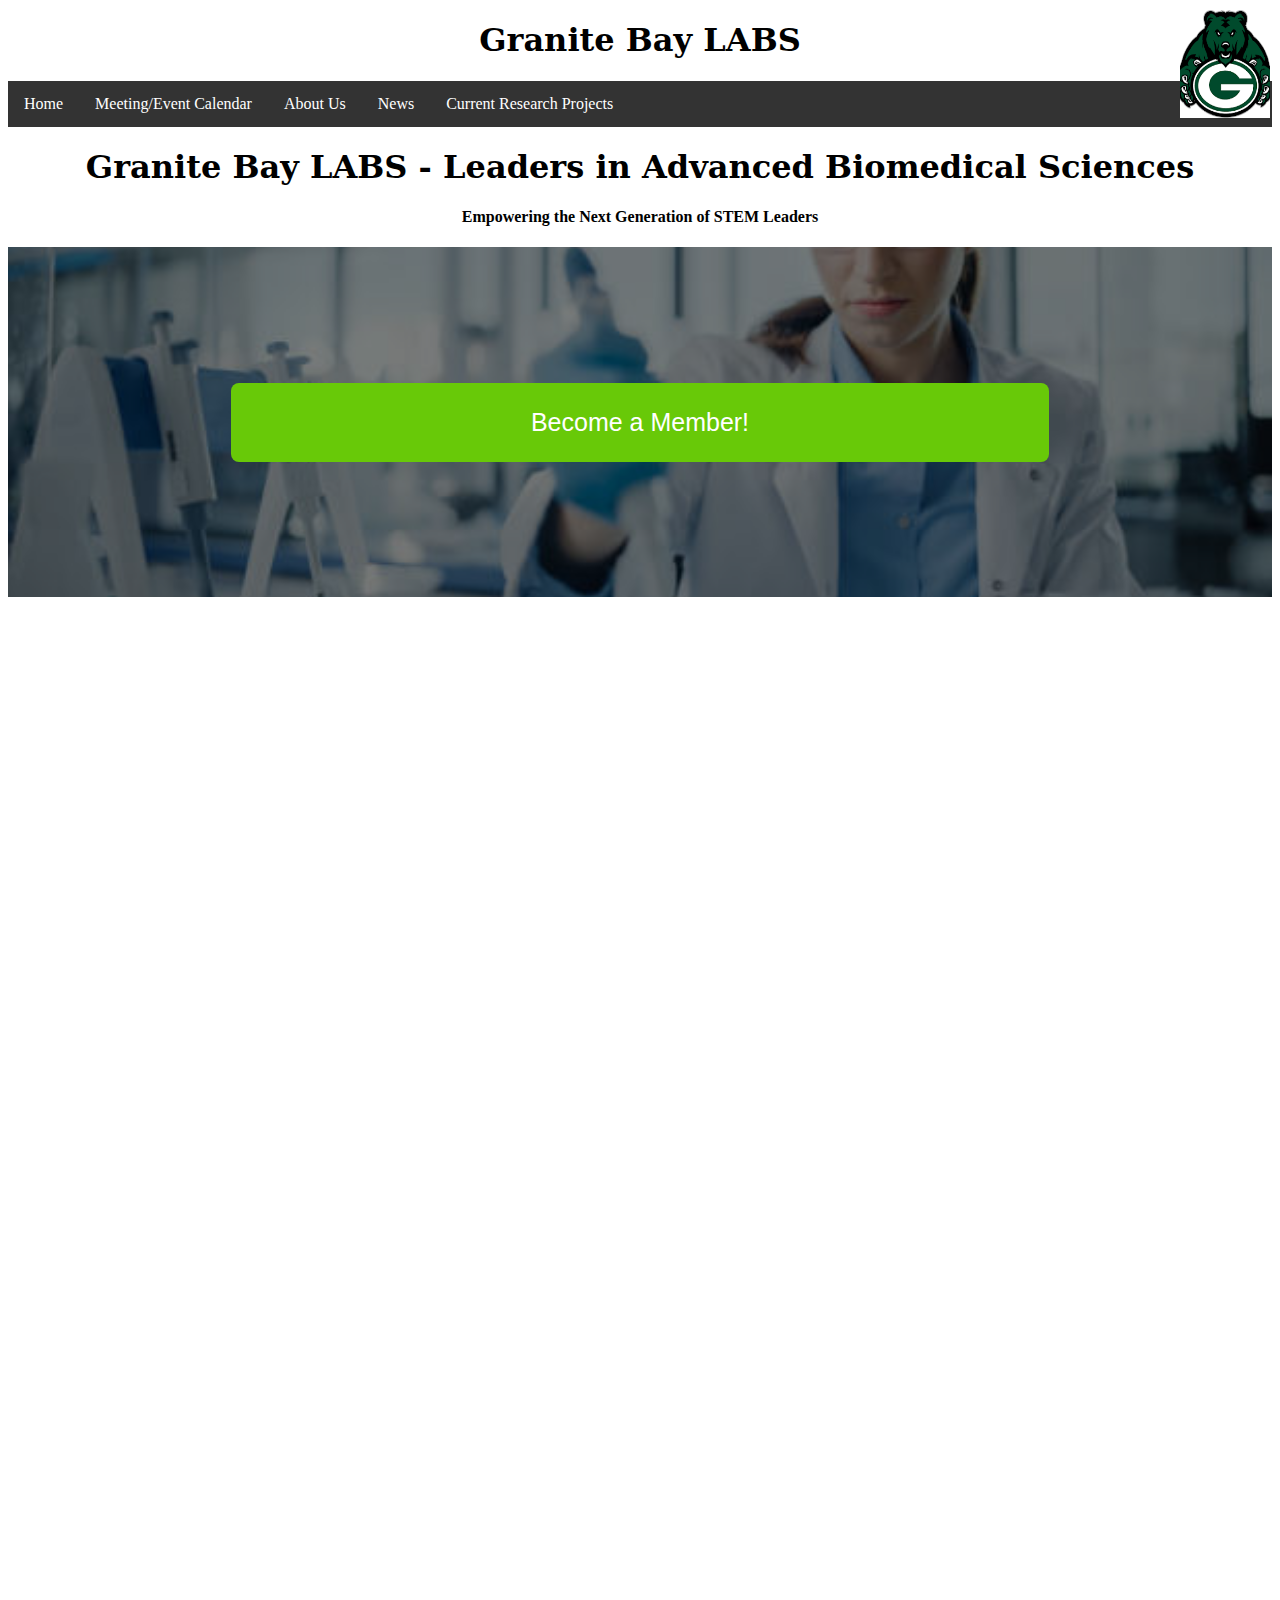
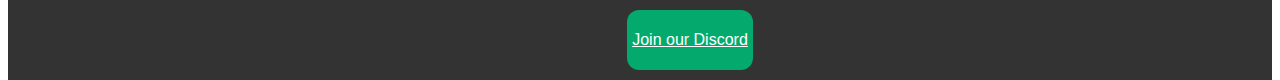
<file: index.html>
<!DOCTYPE html>
<head>
  <meta charset="UTF-8">
  <meta name="viewport" content="width=device-width, initial-scale=1.0">
  <title>Home Page</title>
  
  <!-- Google Fonts for a fancy yet readable font -->
  <link href="https://fonts.googleapis.com/css2?family=Playfair+Display:wght@700&family=Roboto:wght@400&display=swap" rel="stylesheet">
  
  <style>
      /* Styling for the quote container */
      .quote-container {
          text-align: center;
          margin-top: 150px; /* Adjusted margin to make sure it’s below the header */
          opacity: 0;
          transform: translateY(100px); /* Starts below the view */
          transition: transform 1s ease-out, opacity 1s ease-out;
      }

      /* Apply the Playfair Display font for the quote */
      .quote-text {
          font-family: 'Playfair Display', serif;
          font-size: 60px; /* Larger font size for the quote */
          font-style: italic;
          color: #333;
          line-height: 1.4; /* More space between lines */
          margin: 0;
      }

      /* Apply the Roboto font for the author */
      .quote-author {
          font-family: 'Roboto', sans-serif;
          font-size: 30px; /* Slightly smaller than the quote */
          font-weight: bold;
          color: #555;
          margin-top: 20px; /* Add some space between the quote and author */
      }
  </style>
</head>
<script async src="https://www.googletagmanager.com/gtag/js?id=G-EE4Z3JQEGF"></script>
<script>
  window.dataLayer = window.dataLayer || [];
  function gtag(){dataLayer.push(arguments);}
  gtag('js', new Date());

  gtag('config', 'G-EE4Z3JQEGF');
</script>

<body id="HomePageBackground">
  <link rel="stylesheet" href="CSS.css">
  <h1 class="titles">Granite Bay LABS</h1>
  <img src="GBHSLogo.png" id="GBHSLogo">

    <ul id="HomePageNav">
        <li><a href="index.html">Home</a></li>
        <li><a href="MeetingAndEventCalendar.html">Meeting/Event Calendar</a></li>
        <li><a href="AboutUs.html">About Us</a></li>
        <li><a href="News.html">News</a></li>
        <li><a href="CurrentResearchProjects.html">Current Research Projects</a></li>
      </ul>


<h1 id="HomePageIntro">Granite Bay LABS - Leaders in Advanced Biomedical Sciences</h1>
<h4 id="HomePageDescription">Empowering the Next Generation of STEM Leaders</h4>

<div id="BecomeAMemberNavbar">
  <div id="navbar-overlay"></div>
  <div id="navbar-content">
     <button onclick="window.open('https://docs.google.com/forms/d/e/1FAIpQLSf9qW3ciBaau48U1YjkYth9KELZygFv-gpdDV071eHLiKGDVw/viewform?usp=header', '_blank' )"  id="BecomeAMemberButton">
    <p id="MemberButtonText">Become a Member!</p>
  </button></div>
</div>



<div class="quote-container">
  <p class="quote-text">"If we knew what it was we were doing, it would not be called research, would it?"</p>
  <p class="quote-author">— Albert Einstein</p>
</div>

<script>
  window.addEventListener("scroll", function () {
      let quoteContainer = document.querySelector(".quote-container");
      let quoteTop = quoteContainer.getBoundingClientRect().top;
      let windowHeight = window.innerHeight;

      // Check if the quote is almost in view to apply the effect
      if (quoteTop < windowHeight - 100) {
          quoteContainer.style.transform = "translateY(0px)"; // Move up
          quoteContainer.style.opacity = "1"; // Fade in effect
      }
  });
</script>


<div id="DiscordButtonDiv">
  <ul id="DiscordButtonNav">
    <li>
  <button onclick="window.open('https://discord.gg/B49butV2wY', '_blank' )"  id="DiscordButton">
    <p id="DiscordButtonText">Join our Discord</p>
  </button>
  </li>
</ul>
</div>

   

</body>
</file>
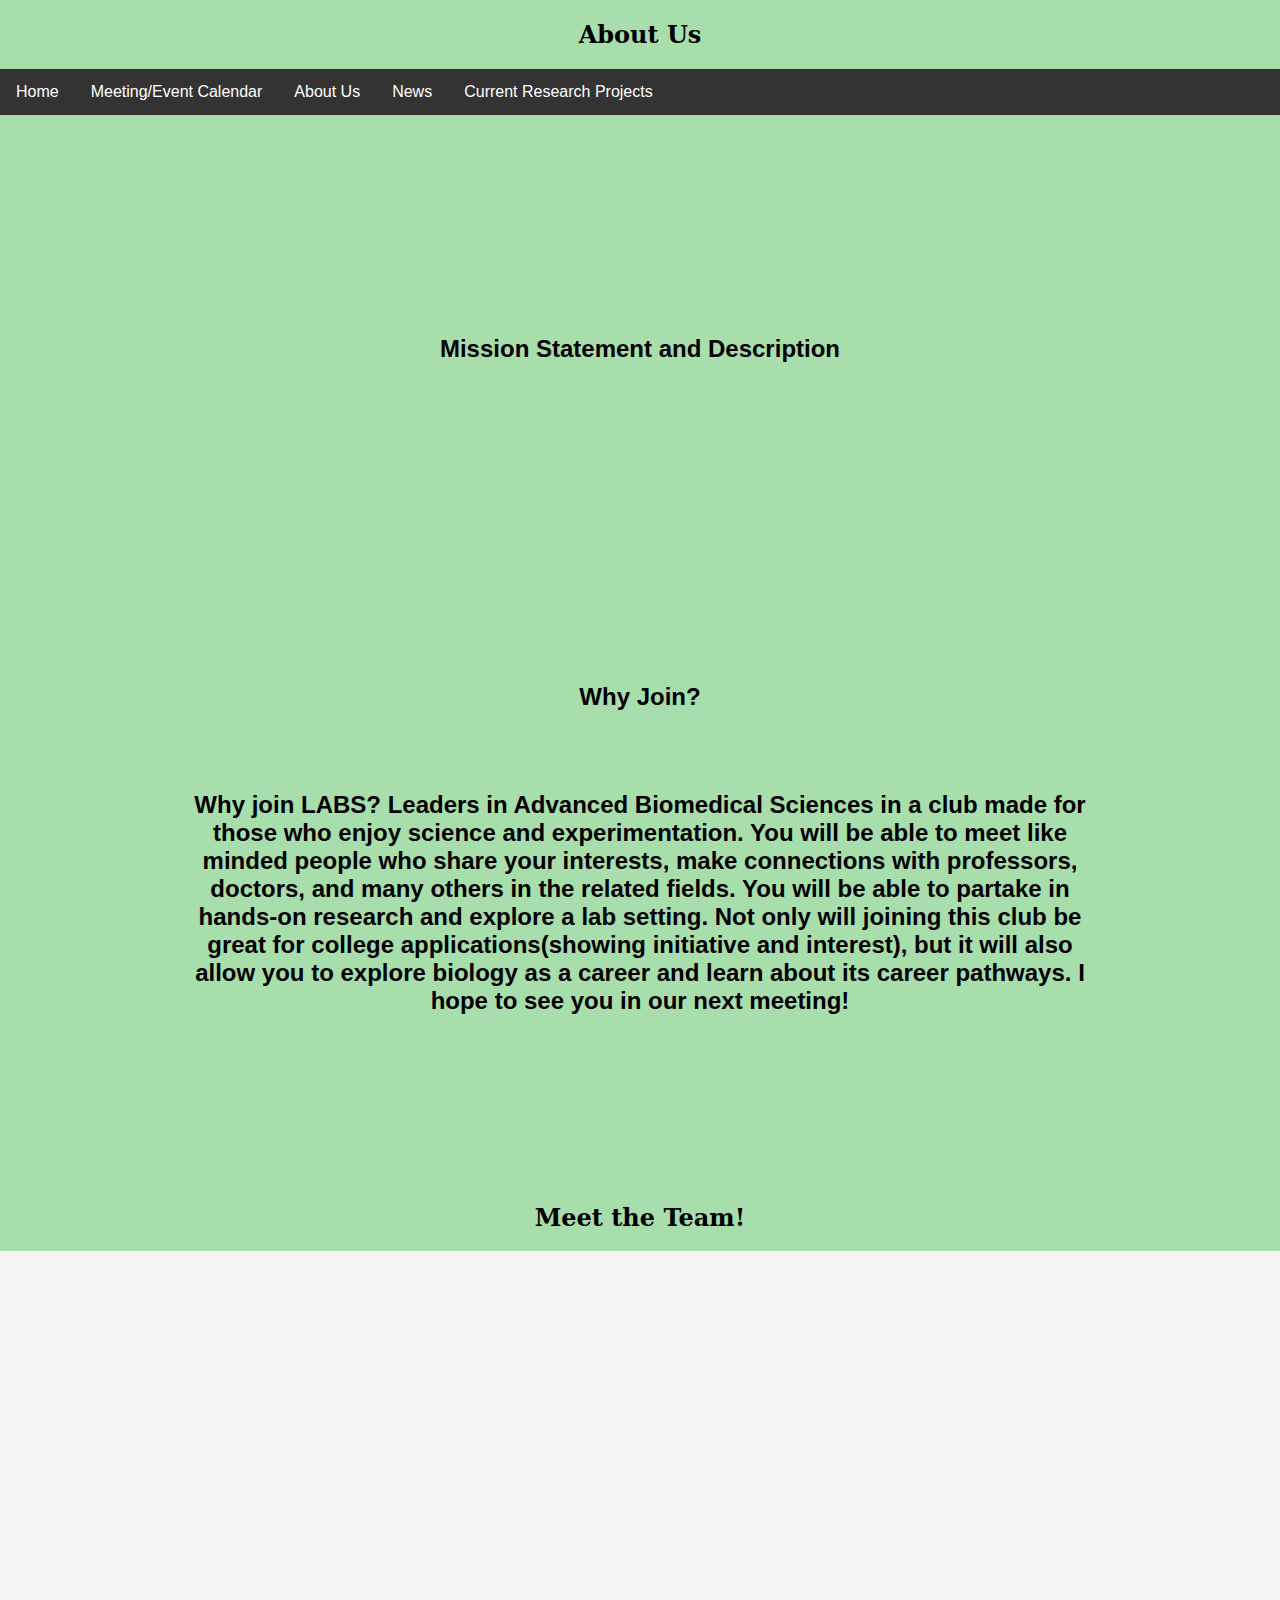
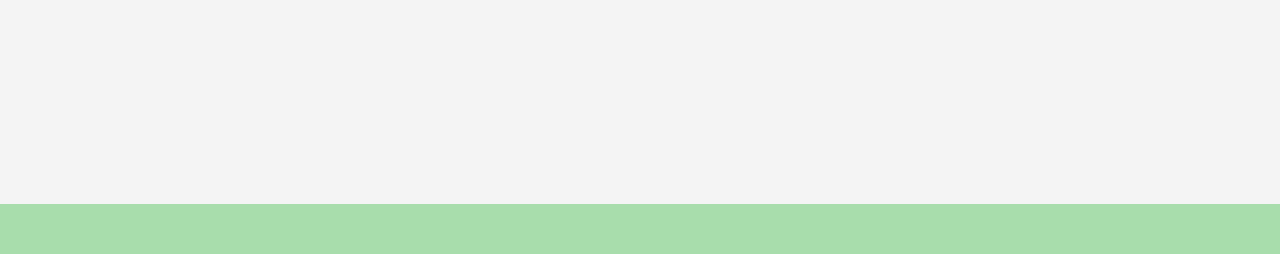
<file: AboutUs.html>
<!DOCTYPE html>
<html lang="en">
<head>
    <meta charset="UTF-8">
    <meta name="viewport" content="width=device-width, initial-scale=1.0">
    <title>About Us - Floating Images in Boxes</title>
    <link rel="stylesheet" href="CSS.css">
    <style>
        /* Ensure this CSS is either in the <style> section or in your external file */
        body {
            font-family: Arial, sans-serif;
            margin: 0;
            padding: 0;
            background-color: #f4f4f4;
        }

        .about-section {
            display: flex;
            flex-wrap: wrap; /* Allow wrapping for multiple rows */
            justify-content: center; /* Center align all the boxes */
            padding: 50px;
            gap: 40px;
            background-color: #f4f4f4;
        }

        .person-box {
            width: 300px; /* Set width of each person box */
            padding: 20px;
            background-color: #fff;
            border-radius: 8px;
            box-shadow: 0 4px 6px rgba(0, 0, 0, 0.1);
            text-align: center;
            position: relative;
            transform: translateY(100px); /* Starts off-screen */
            opacity: 0; /* Hidden at first */
            transition: transform 0.8s ease-out, opacity 0.8s ease-out; /* Floating effect */
        }

        .person-box img {
            width: 100%; /* Make image fill the box */
            border-radius: 8px;
        }

        .person-box .text {
            margin-top: 15px;
        }

        .person-box h2 {
            font-size: 22px;
            margin: 10px 0;
        }

        .person-box p {
            font-size: 16px;
        }
  
        #WhyJoinTitle{
          text-align: center;
          position: relative;
          top: 500px;
        }
        #MissionStatement{
          text-align: center;
          position: relative;
          top: 200px;
        }
        #WhyJoinText{
          margin-right: 14%;
          margin-left: 14%;
        }
        #MissionStatementText{
          margin-right: 14%;
          margin-left: 14%;
        }
    </style>
</head>
<script async src="https://www.googletagmanager.com/gtag/js?id=G-EE4Z3JQEGF"></script>
<script>
  window.dataLayer = window.dataLayer || [];
  function gtag(){dataLayer.push(arguments);}
  gtag('js', new Date());

  gtag('config', 'G-EE4Z3JQEGF');
</script>
<body class="AboutUsPage">

    <h2 class="titles">About Us</h2>

    <ul>
        <li><a href="index.html">Home</a></li>
        <li><a href="MeetingAndEventCalendar.html">Meeting/Event Calendar</a></li>
        <li><a href="AboutUs.html">About Us</a></li>
        <li><a href="News.html">News</a></li>
        <li><a href="CurrentResearchProjects.html">Current Research Projects</a></li>
    </ul>

    <h2 id="MissionStatement">Mission Statement and Description</h2>
<p id="MissionStatementText"> </p>

    <h2 id="WhyJoinTitle">Why Join?  
      <br>
      <br>
      <br>
      <p id="WhyJoinText">
        Why join LABS? Leaders in Advanced Biomedical Sciences in a club made for those who enjoy science and experimentation. You will be able to meet like minded people who share your interests, make connections with professors, doctors, and many others in the related fields. You will be able to partake in hands-on research and explore a lab setting. Not only will joining this club be great for college applications(showing initiative and interest), but it will also allow you to explore biology as a career and learn about its career pathways. I hope to see you in our next meeting!

      </p>
      <br>
      <br>
      <br>
      <br>
      <br>
      <br>
      <br>
      <br>
      <br>
      <br>
      <br>
      <br>
      <br>
      <br>
      <br>
      <br>
      <br>
      <br>
      <br>
      <br>
      <br>
      <br>
      <br>
      </h2>
    <h2 class="titles">Meet the Team! 
    </h2>

    <!-- About Us Section with Boxes -->
    <div class="about-section">
        <!-- Person 1 Box -->
        <div class="person-box">
            <img src="MyImage.jpg" alt="Person 1">
            <div class="text">
                <h2>John Doe</h2>
                <p>John is a passionate web developer with experience in HTML, CSS, and JavaScript.</p>
            </div>
        </div>

        <!-- Person 2 Box -->
        <div class="person-box">
            <img src="MyImage.jpg" alt="Person 2">
            <div class="text">
                <h2>Jane Smith</h2>
                <p>Jane is a UX designer who loves creating intuitive user experiences for web and mobile apps.</p>
            </div>
        </div>

        <!-- Person 3 Box -->
        <div class="person-box">
            <img src="MyImage.jpg" alt="Person 3">
            <div class="text">
                <h2>Sam Wilson</h2>
                <p>Sam is a back-end developer who specializes in Python, Node.js, and cloud computing.</p>
            </div>
        </div>
    </div>

    <script>
        window.addEventListener("scroll", function () {
            let boxes = document.querySelectorAll(".person-box");
            boxes.forEach(box => {
                let boxTop = box.getBoundingClientRect().top;
                let windowHeight = window.innerHeight;

                // Check if the box is almost in view to apply the effect
                if (boxTop < windowHeight - 100) {
                    box.style.transform = "translateY(0px)"; // Move up
                    box.style.opacity = "1"; // Fade in effect
                }
            });
        });
    </script>




</body>
</html>
</file>
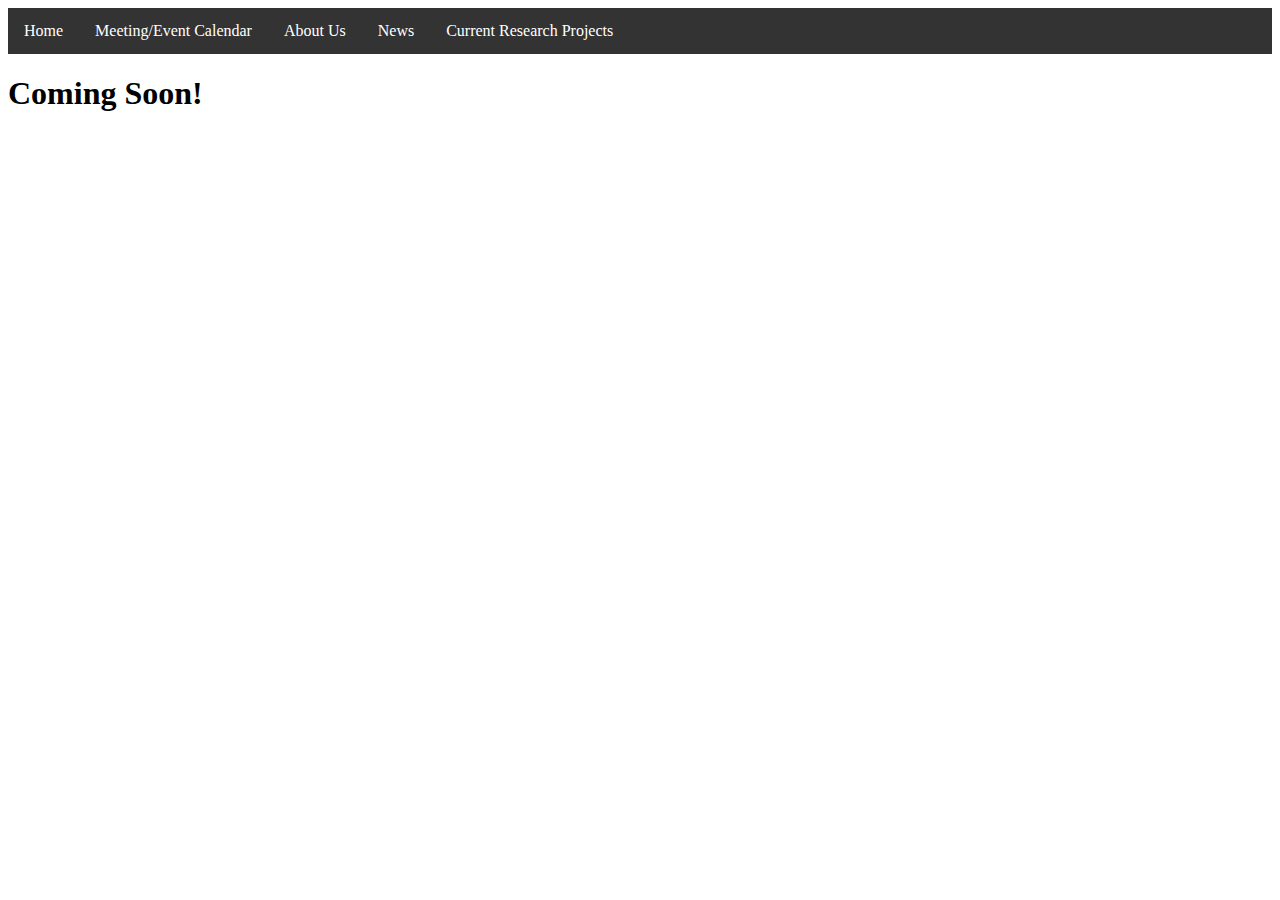
<file: CurrentResearchProjects.html>
<!DOCTYPE html>
<head>

</head>
<script async src="https://www.googletagmanager.com/gtag/js?id=G-EE4Z3JQEGF"></script>
<script>
  window.dataLayer = window.dataLayer || [];
  function gtag(){dataLayer.push(arguments);}
  gtag('js', new Date());

  gtag('config', 'G-EE4Z3JQEGF');
</script>
<body>
    <link rel="stylesheet" href="CSS.css">



    <ul>
        <li><a href="index.html">Home</a></li>
        <li><a href="MeetingAndEventCalendar.html">Meeting/Event Calendar</a></li>
        <li><a href="AboutUs.html">About Us</a></li>
        <li><a href="News.html">News</a></li>
        <li><a href="CurrentResearchProjects.html">Current Research Projects</a></li>
      </ul>
    


<h1>


Coming Soon!


</h1>

</body>
</file>
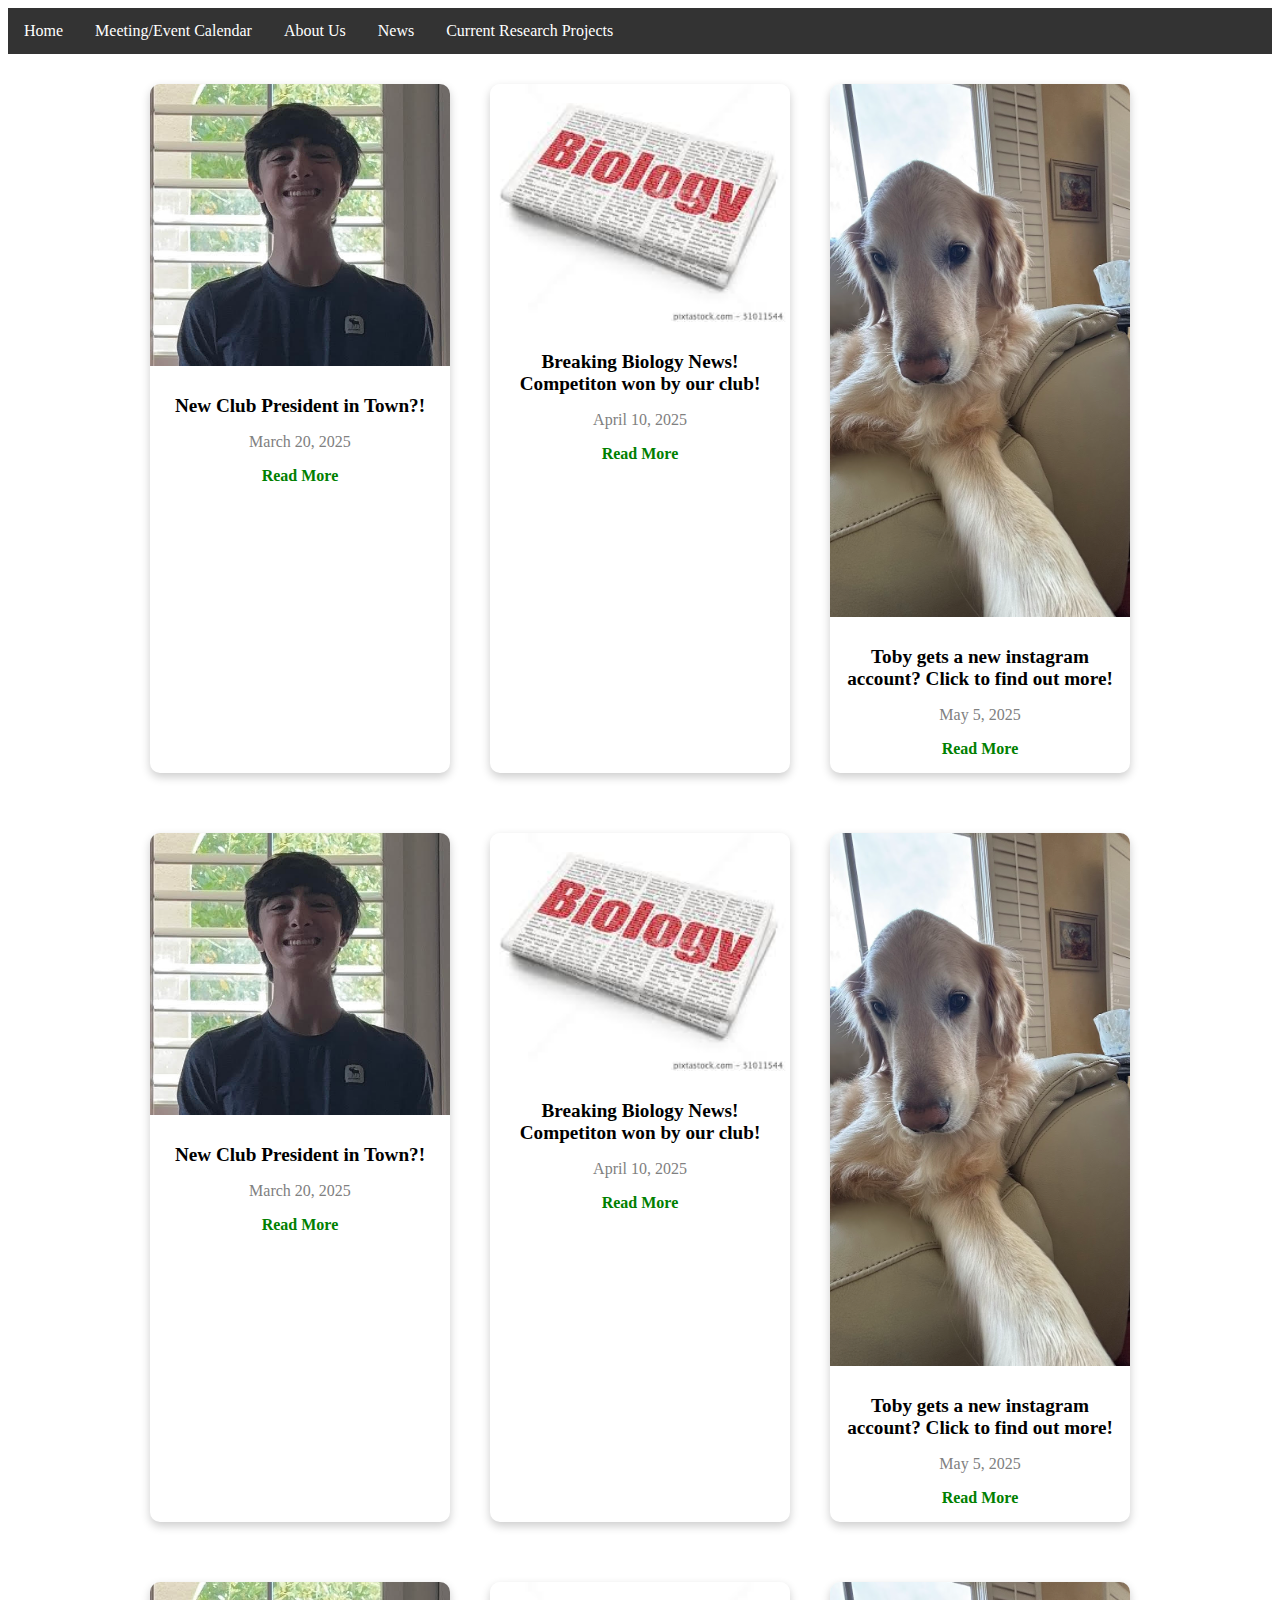
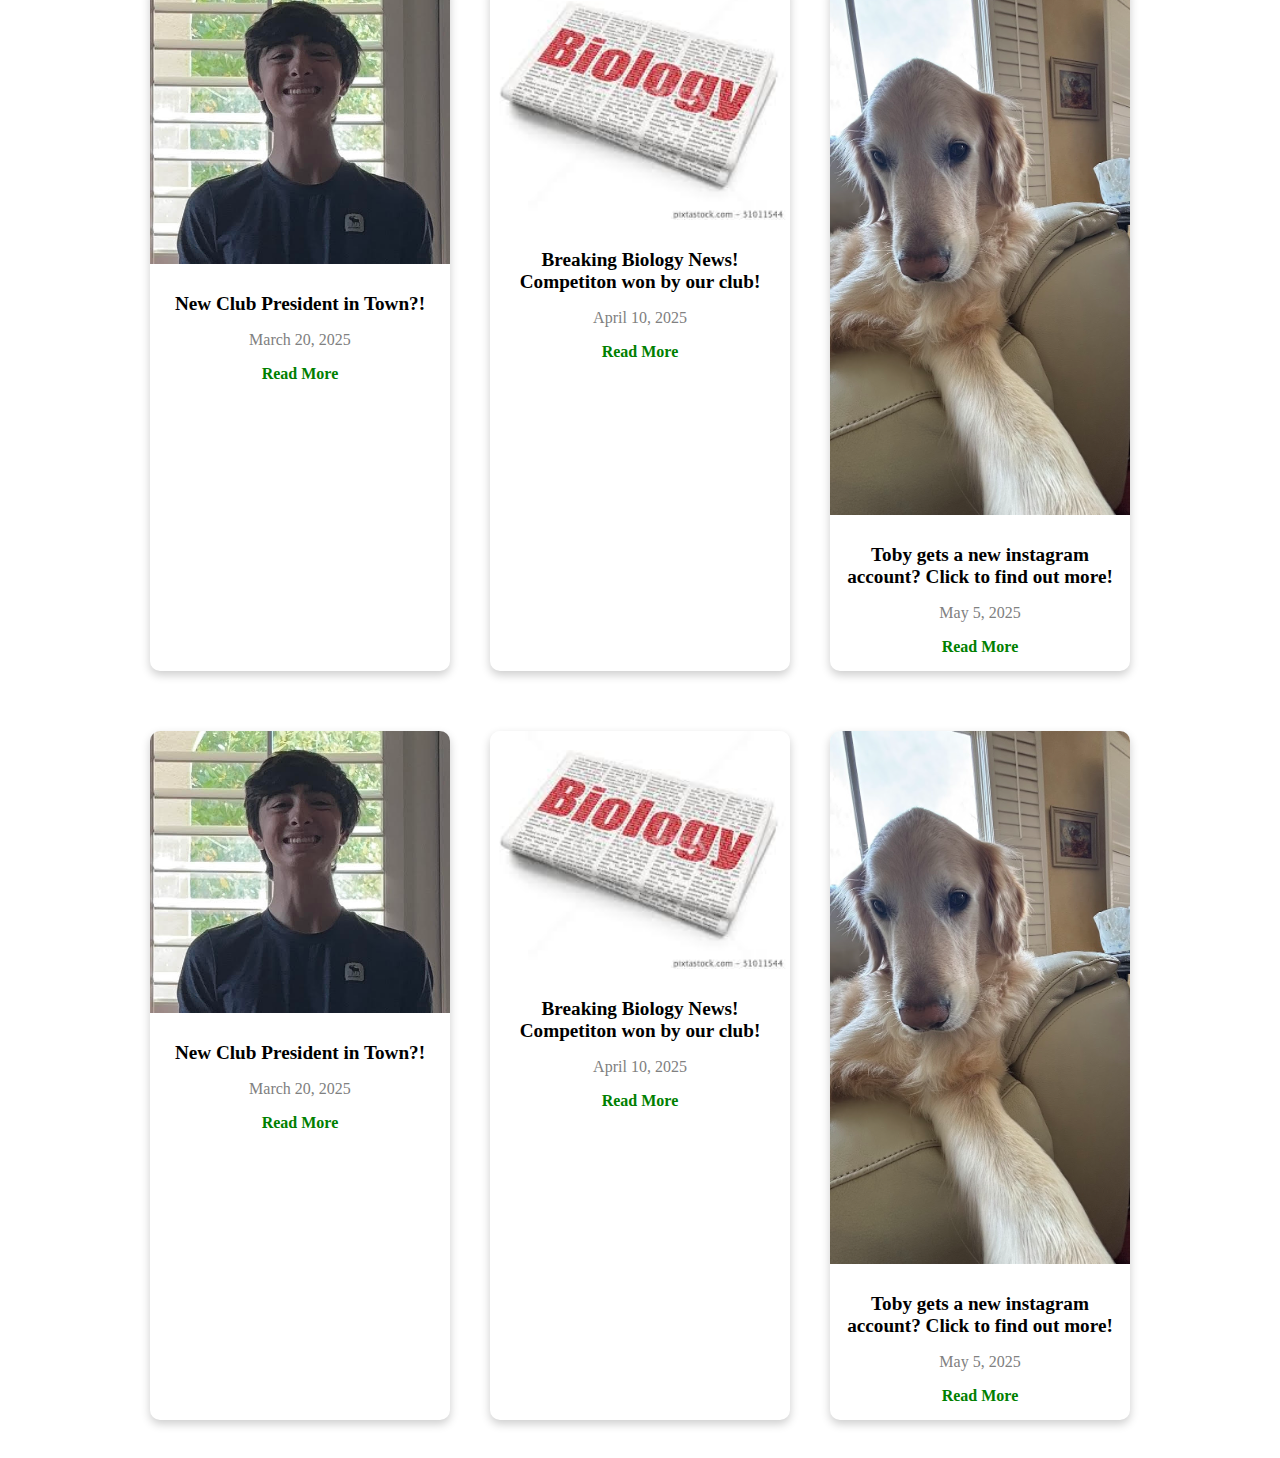
<file: News.html>
<!DOCTYPE html>
<head>

</head>
<script async src="https://www.googletagmanager.com/gtag/js?id=G-EE4Z3JQEGF"></script>
<script>
window.dataLayer = window.dataLayer || [];
function gtag(){dataLayer.push(arguments);}
gtag('js', new Date());

gtag('config', 'G-EE4Z3JQEGF');
</script>
<link rel="stylesheet" href="CSS.css">


<body>
    

    <ul>
        <li><a href="index.html">Home</a></li>
        <li><a href="MeetingAndEventCalendar.html">Meeting/Event Calendar</a></li>
        <li><a href="AboutUs.html">About Us</a></li>
        <li><a href="News.html">News</a></li>
        <li><a href="CurrentResearchProjects.html">Current Research Projects</a></li>
      </ul>
    
      <div class="news-container">
        <div class="news-card">
            <img src="MyImage.jpg" alt="Freshmen Course Selection">
            <div class="news-content">
                <h2>New Club President in Town?!</h2>
                <p>March 20, 2025</p>
                <a href="your-link1.html" class="read-more" target="_blank">Read More</a>
            </div>
        </div>
    
        <div class="news-card">
            <img src="BiologyNewsImage.jpg" alt="Another Event">
            <div class="news-content">
                <h2>Breaking Biology News! Competiton won by our club!</h2>
                <p>April 10, 2025</p>
                <a href="your-link2.html" class="read-more" target="_blank">Read More</a>
            </div>
        </div>
    
        <div class="news-card">
            <img src="TobySelfie.jpg" alt="New Research Project">
            <div class="news-content">
                <h2>Toby gets a new instagram account? Click to find out more!</h2>
                <p>May 5, 2025</p>
                <a href="https://www.youtube.com/watch?v=dQw4w9WgXcQ" class="read-more" target="_blank">Read More</a>
            </div>
        </div>
    </div>


    <div class="news-container">
      <div class="news-card">
          <img src="MyImage.jpg" alt="Freshmen Course Selection">
          <div class="news-content">
              <h2>New Club President in Town?!</h2>
              <p>March 20, 2025</p>
              <a href="your-link1.html" class="read-more" target="_blank">Read More</a>
          </div>
      </div>
  
      <div class="news-card">
          <img src="BiologyNewsImage.jpg" alt="Another Event">
          <div class="news-content">
              <h2>Breaking Biology News! Competiton won by our club!</h2>
              <p>April 10, 2025</p>
              <a href="your-link2.html" class="read-more" target="_blank">Read More</a>
          </div>
      </div>
  
      <div class="news-card">
          <img src="TobySelfie.jpg" alt="New Research Project">
          <div class="news-content">
              <h2>Toby gets a new instagram account? Click to find out more!</h2>
              <p>May 5, 2025</p>
              <a href="https://www.youtube.com/watch?v=dQw4w9WgXcQ" class="read-more" target="_blank">Read More</a>
          </div>
      </div>
  </div>



  <div class="news-container">
    <div class="news-card">
        <img src="MyImage.jpg" alt="Freshmen Course Selection">
        <div class="news-content">
            <h2>New Club President in Town?!</h2>
            <p>March 20, 2025</p>
            <a href="your-link1.html" class="read-more" target="_blank">Read More</a>
        </div>
    </div>

    <div class="news-card">
        <img src="BiologyNewsImage.jpg" alt="Another Event">
        <div class="news-content">
            <h2>Breaking Biology News! Competiton won by our club!</h2>
            <p>April 10, 2025</p>
            <a href="your-link2.html" class="read-more" target="_blank">Read More</a>
        </div>
    </div>

    <div class="news-card">
        <img src="TobySelfie.jpg" alt="New Research Project">
        <div class="news-content">
            <h2>Toby gets a new instagram account? Click to find out more!</h2>
            <p>May 5, 2025</p>
            <a href="https://www.youtube.com/watch?v=dQw4w9WgXcQ" class="read-more" target="_blank">Read More</a>
        </div>
    </div>
</div>



<div class="news-container">
  <div class="news-card">
      <img src="MyImage.jpg" alt="Freshmen Course Selection">
      <div class="news-content">
          <h2>New Club President in Town?!</h2>
          <p>March 20, 2025</p>
          <a href="your-link1.html" class="read-more" target="_blank">Read More</a>
      </div>
  </div>

  <div class="news-card">
      <img src="BiologyNewsImage.jpg" alt="Another Event">
      <div class="news-content">
          <h2>Breaking Biology News! Competiton won by our club!</h2>
          <p>April 10, 2025</p>
          <a href="your-link2.html" class="read-more" target="_blank">Read More</a>
      </div>
  </div>

  <div class="news-card">
      <img src="TobySelfie.jpg" alt="New Research Project">
      <div class="news-content">
          <h2>Toby gets a new instagram account? Click to find out more!</h2>
          <p>May 5, 2025</p>
          <a href="https://www.youtube.com/watch?v=dQw4w9WgXcQ" class="read-more" target="_blank">Read More</a>
      </div>
  </div>
</div>







</body>
</file>
<file: CSS.css>
ul {
    list-style-type: none;
    margin: 0;
    padding: 0;
    overflow: hidden;
    background-color: #333;
  }
  
  li {
    float: left;
  }
  
  li a {
    display: block;
    color: white;
    text-align: center;
    padding: 14px 16px;
    text-decoration: none;
  }
  

  li a:hover {
    background-color: #111;
  }


.titles {
    text-align: center;
    font-family: "serif", garamond;
}

/*
#AboutUsImage {
    display: flex;
    justify-content: center;
    width: 50%;
    align-items: center;
    margin: auto;
}

this image isn't here anymore, but save this code for later for some other image
*/
#DiscordButton {
    background-color: #04AA6D;
    border: none;
    color: white;
    padding: 5px 5px;
    text-align: center;
    text-decoration: none;
    display: inline-block;
    font-size: 16px;
    border-radius: 12px;
    transition-duration: 0.3s;
    margin-left: 100px;
    justify-content: center;


}

#DiscordButton:hover {
    background-color: rgb(15, 120, 60);
    
}

#GoogleCalendar {

  display: flex;
  justify-content: left;
  align-items: center;
  width: 100%;
  padding: 20px;

}


.AboutUsPage {
  
  background-color: #A8DDAC;
}

#GBHSLogo {
  position: absolute;
  top: 10px;
  right: 10px;
  height: 12%;
  width: 7%;
  margin-left: 95%;
}


#DiscordButtonText {

  text-decoration: underline;
}

/*
#HomePageBackground {
  background-image: url("LabBackgroundImage2.jpg");
  background-repeat: no-repeat;
  background-attachment: fixed;
  background-size: 100%;
}
*/


.news-container {
  display: flex;
  flex-wrap: wrap;
  justify-content: center;
  gap: 20px;
  padding: 20px;
}

.news-card {
  background: white;
  border-radius: 10px;
  box-shadow: 0px 4px 10px rgba(0, 0, 0, 0.2);
  overflow: hidden;
  width: 300px;
  text-align: center;
  margin: 10px;
}

.news-card img {
  width: 100%;
  height: auto;
}

.news-content {
  padding: 15px;

}

.news-content h2 {
  font-size: 1.2em;
  margin: 10px 0;
}

.news-content p {
  color: gray;
}

.read-more {
  color: green;
  text-decoration: none;
  font-weight: bold;
}

.read-more:hover {
  text-decoration: underline;
}

.news-card:hover {
  transform: scale(1.05);
  transition: 0.2s ease-in-out;
}



#HomePageIntro {

  text-align: center;
  font-family: "serif", garamond;
}


#HomePageDescription {
  text-align: center;
}


#DiscordButtonDiv {

  text-align: center;
}

#DiscordButtonNav {
  display: flex;
  align-items: center;
  justify-content: center;
  height: 80px;
  position: relative;
  top: 600px;
}

#BecomeAMemberNavbar {
  height: 350px;
  background: url('LabBackgroundImage2.jpg') no-repeat center center;
  background-size: cover;
  display: flex;
  align-items: center;
  justify-content: center;
  position: relative;
}

#navbar-overlay {
  background: rgba(0, 0, 0, 0.5); /* Dark overlay */
  width: 100%;
  height: 100%;
  position: absolute;
  top: 0;
  left: 0;
}

#navbar-content {
  position: relative;
  color: white; /* Make text visible */
  font-size: 20px;
}

#BecomeAMemberButton {
  background-color: rgb(104, 201, 8);
  border: none;
  color: white;
  padding: 0px 300px;
  text-align: center;
  text-decoration: none;
  display: inline-block;
  font-size: 25px;
  border-radius: 8px;
  transition-duration: 0.3s;
  justify-content: center;

}


#BecomeAMemberButton:hover{
  background-color: rgb(211, 145, 1);
}
</file>
